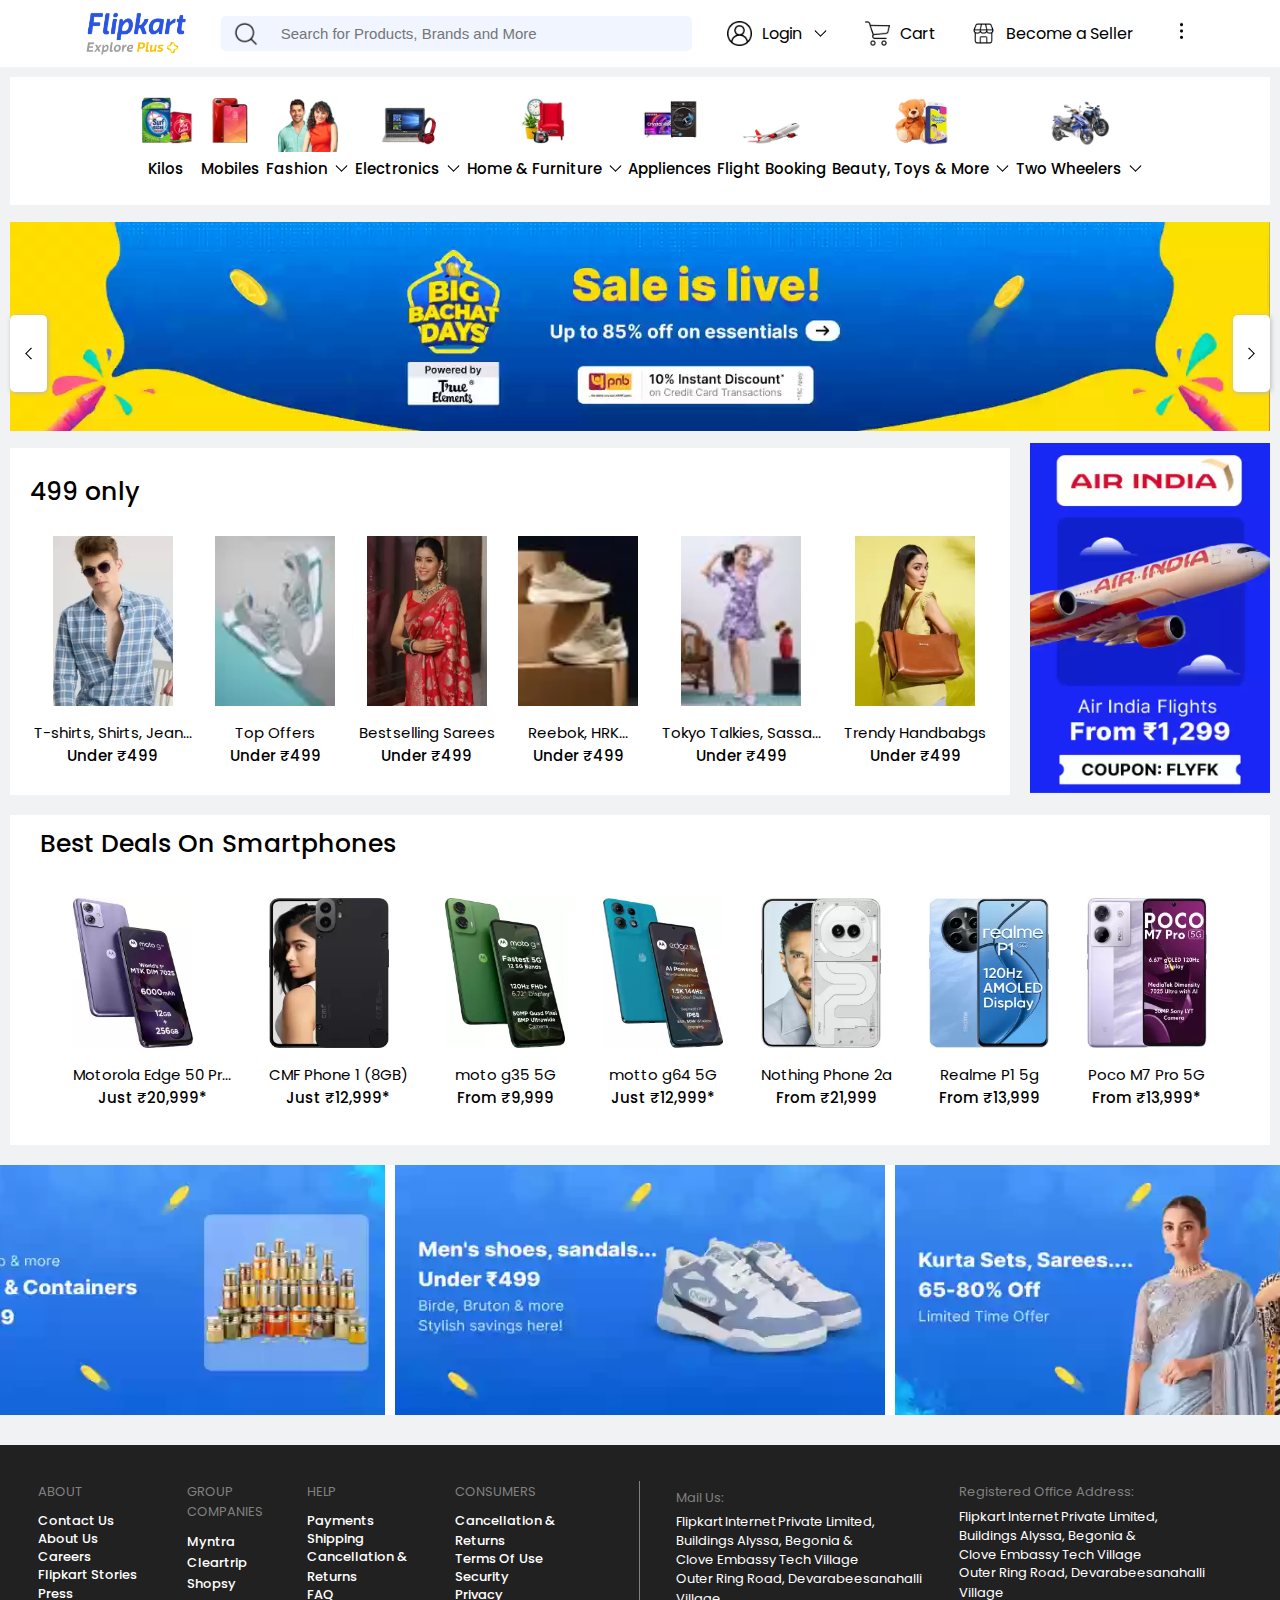
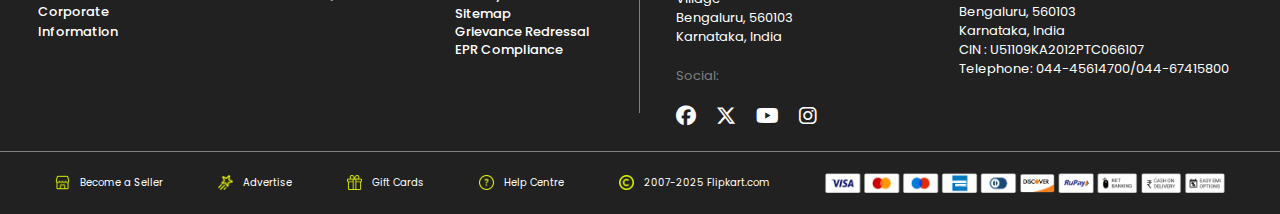
<file: index.html>
<!DOCTYPE html>
<html lang="en">
<head>
    <meta charset="UTF-8">
    <meta name="viewport" content="width=device-width, initial-scale=1.0">
    <link rel="stylesheet" href="style.css">
    <link rel="stylesheet" href="https://cdnjs.cloudflare.com/ajax/libs/font-awesome/6.5.1/css/all.min.css">
    <title>Flipkart</title>
</head>
<body>

    <header>
        <div class="head">
            <img src="./images/logo.png" class="logo-img" alt="flipkart logo">
            <div class="search-bar">
                <img src="./images/search-icon.png" class="header-search-icon" alt="search">
                <input class="search-bar-input" type="text" placeholder="Search for Products, Brands and More">
            </div>
            <div class="login-signup">
                <img src="./images/login-icon.png" class="header-icon" alt="profile">
                <p class="login-signup-text">Login</p>
                <img src="./images/down-arrow.png" class="arrow-icon">
            </div>
            <div class="cart">
                <img src="./images/shopping-cart.png" class="header-icon" alt="cart">
                <p class="cart-text">Cart</p>
            </div>
            <div class="become-a-seller">
                <img src="./images/store.png" class="header-icon" alt="become a seller">
                <p class="become-seller-text">Become a Seller</p>
            </div>
            <div class="info">
                <img src="./images/more.png" class="header-icon">
            </div>
        </div>
    </header>
    
    <section id="category">
        <div class="category-bar">
            <div class="kilos">
                <img src="./images/kilos.webp" alt="kilos" class="category-img">
                <p class="category-text">Kilos</p>
            </div>
            <div class="mobiles">
                <img src="./images/mobiles.webp" alt="mobiles" class="category-img">
                <p class="category-text">Mobiles</p>
            </div>
            <div class="fashion">
                <img src="./images/fashion.webp" alt="fashion" class="category-img">
                <div class="category-text-flex">
                    <p class="category-text">Fashion</p>
                    <img src="./images/down-arrow.png" class="category-arrow-icon">
                </div>
            </div>
            <div class="electronics">
                <img src="./images/electronics.webp" alt="electronics" class="category-img">
                <div class="category-text-flex">
                    <p class="category-text">Electronics</p>
                    <img src="./images/down-arrow.png" class="category-arrow-icon">
                </div>
            </div>
            <div class="home-furniture">
                <img src="./images/home-&-furniture.webp" alt="home & furniture" class="category-img">
                <div class="category-text-flex">
                    <p class="category-text">Home & Furniture</p>
                    <img src="./images/down-arrow.png" class="category-arrow-icon">
                </div>
            </div>
            <div class="appliences">
                <img src="./images/appliences.webp" alt="appliences" class="category-img">
                <p class="category-text">Appliences</p>
            </div>
            <div class="flight-booking">
                <img src="./images/flight-booking.webp" alt="flight booking" class="category-img">
                <p class="category-text">Flight Booking</p>
            </div>
            <div class="beauty-toys-more">
                <img src="./images/beauty-toys-&-more.webp" alt="beauty & toys & more" class="category-img">
                <div class="category-text-flex">
                    <p class="category-text">Beauty, Toys & More</p>
                    <img src="./images/down-arrow.png" class="category-arrow-icon">
                </div>
            </div>
            <div class="two-wheelers">
                <img src="./images/two-wheelers.webp" alt="two wheelers" class="category-img">
                <div class="category-text-flex">
                    <p class="category-text">Two Wheelers</p>
                    <img src="./images/down-arrow.png" class="category-arrow-icon">
                </div>
            </div>
        </div>
    </section>

    <section id="slider">
        <div class="slider-box">
            <div class="banner">
                <div class="arrow-keys">
                    <img src="./images/left-arrow.png" alt="left-slide" class="slide-move">
                    <img src="./images/right-arrow.png" alt="right-slide" class="slide-move">
                </div>
                <img src="./images/slider1.webp" alt="slider1" class="slider-img">
                <!-- <img src="./images/slider2.webp" alt="slider2" class="slider-img">
                <img src="./images/slider3.webp" alt="slider3" class="slider-img">
                <img src="./images/slider4.webp" alt="slider4" class="slider-img">
                <img src="./images/slider5.webp" alt="slider5" class="slider-img">
                <img src="./images/slider6.webp" alt="slider6" class="slider-img">
                <img src="./images/slider7.webp" alt="slider7" class="slider-img">
                <img src="./images/slider8.webp" alt="slider8" class="slider-img"> -->
            </div>
        </div>
    </section>

    <section id="F499-only">
        <div class="F499-only-section">
            <p class="head-text">499 only</p>
            <div class="F499-category-section">
                <div class="cards">
                    <img src="./images/499-1.webp" alt="img1" class="F499-img">
                    <p class="light-text">T-shirts, Shirts, Jean...</p>
                    <p class="bold-text">Under ₹499</p>
                </div>
                <div class="cards">
                    <img src="./images/499-2.webp" alt="img2" class="F499-img">
                    <p class="light-text">Top Offers</p>
                    <p class="bold-text">Under ₹499</p>
                </div>
                <div class="cards">
                    <img src="./images/499-3.webp" alt="img3" class="F499-img">
                    <p class="light-text">Bestselling Sarees</p>
                    <p class="bold-text">Under ₹499</p>
                </div>
                <div class="cards">
                    <img src="./images/499-4.webp" alt="img4" class="F499-img">
                    <p class="light-text">Reebok, HRK...</p>
                    <p class="bold-text">Under ₹499</p>
                </div>
                <div class="cards">
                    <img src="./images/499-5.webp" alt="img5" class="F499-img">
                    <p class="light-text">Tokyo Talkies, Sassa...</p>
                    <p class="bold-text">Under ₹499</p>
                </div>
                <div class="cards">
                    <img src="./images/499-6.webp" alt="img6" class="F499-img">
                    <p class="light-text">Trendy Handbabgs</p>
                    <p class="bold-text">Under ₹499</p>
                </div>
            </div>
        </div>
        <div class="air-india-ad">
            <img src="./images/air-india-ad.webp" alt="ad" class="ad-img">
        </div>
    </section>

    <section id="best-deals-smartphones">
        <p class="head-text1">Best Deals On Smartphones</p>
        <div class="smartphone-bar">
            <div class="smartphone-cards">
                <img src="./images/smartphones.webp" alt="img1" class="smartphone-img">
                <p class="light-text">Motorola Edge 50 Pr...</p>
                <p class="bold-text">Just ₹20,999*</p>
            </div>
            <div class="smartphone-cards">
                <img src="./images/smartphones2.webp" alt="img7" class="smartphone-img">
                <p class="light-text">CMF Phone 1 (8GB)</p>
                <p class="bold-text">Just ₹12,999*</p>
            </div>
            <div class="smartphone-cards">
                <img src="./images/smartphones3.webp" alt="img2" class="smartphone-img">
                <p class="light-text">moto g35 5G</p>
                <p class="bold-text">From ₹9,999</p>
            </div>
            <div class="smartphone-cards">
                <img src="./images/smartphones4.webp" alt="img3" class="smartphone-img">
                <p class="light-text">motto g64 5G</p>
                <p class="bold-text">Just ₹12,999*</p>
            </div>
            <div class="smartphone-cards">
                <img src="./images/smartphones5.webp" alt="img4" class="smartphone-img">
                <p class="light-text">Nothing Phone 2a</p>
                <p class="bold-text">From ₹21,999</p>
            </div>
            <div class="smartphone-cards">
                <img src="./images/smartphones6.webp" alt="img5" class="smartphone-img">
                <p class="light-text">Realme P1 5g</p>
                <p class="bold-text">From ₹13,999</p>
            </div>
            <div class="smartphone-cards">
                <img src="./images/smartphones7.webp" alt="img6" class="smartphone-img">
                <p class="light-text">Poco M7 Pro 5G</p>
                <p class="bold-text">From ₹13,999*</p>
            </div>
        </div>
    </section>

    <section id="flipkart-ad">
        <div class="ad-bar">
            <a href="#"><img src="./images/fk-ad-1.webp" alt="ad-1" class="fk-ad-img"></a>
            <a href="#"><img src="./images/fk-ad-2.webp" alt="ad-2" class="fk-ad-img"></a>
            <a href="#"><img src="./images/fk-ad-3.webp" alt="ad-3" class="fk-ad-img"></a>
        </div>
    </section>

    <footer>
        <section id="footer">
            <div class="footer-flex">
                <div class="about">
                    <p class="footer-head">ABOUT</p>
                    <p class="footer-sub-head">Contact Us</p>
                    <p class="footer-sub-head">About Us</p>
                    <p class="footer-sub-head">Careers</p>
                    <p class="footer-sub-head">Flipkart Stories</p>
                    <p class="footer-sub-head">Press</p>
                    <p class="footer-sub-head">Corporate Information</p>
                </div>
                <div class="group-companies">
                    <p class="footer-head">GROUP COMPANIES</p>
                    <p class="footer-sub-head">Myntra</p>
                    <p class="footer-sub-head">Cleartrip</p>
                    <p class="footer-sub-head">Shopsy</p>
                </div>
                <div class="help">
                    <p class="footer-head">HELP</p>
                    <p class="footer-sub-head">Payments</p>
                    <p class="footer-sub-head">Shipping</p>
                    <p class="footer-sub-head">Cancellation & Returns</p>
                    <p class="footer-sub-head">FAQ</p>
                </div>
                <div class="consumers">
                    <p class="footer-head">CONSUMERS</p>
                    <p class="footer-sub-head">Cancellation & Returns</p>
                    <p class="footer-sub-head">Terms Of Use</p>
                    <p class="footer-sub-head">Security</p>
                    <p class="footer-sub-head">Privacy</p>
                    <p class="footer-sub-head">Sitemap</p>
                    <p class="footer-sub-head">Grievance Redressal</p>
                    <p class="footer-sub-head">EPR Compliance</p>
                </div>
                <div class="footer-line"></div>
                <div class="mail-us">
                    <div class="mail-us-text">
                        <p class="footer-head">Mail Us:</p>
                        <p class="footer-sub-head1">Flipkart Internet Private Limited,</p>
                        <p class="footer-sub-head1">Buildings Alyssa, Begonia &</p>
                        <p class="footer-sub-head1">Clove Embassy Tech Village</p>
                        <p class="footer-sub-head1">Outer Ring Road, Devarabeesanahalli Village</p>
                        <p class="footer-sub-head1">Bengaluru, 560103</p>
                        <p class="footer-sub-head1">Karnataka, India</p>
                    </div>
                    <div class="footer-social-icon">
                        <p class="footer-head">Social:</p>
                        <div class="footer-icon">
                            <i class="fa-brands fa-facebook"></i>
                            <i class="fa-brands fa-x-twitter"></i>
                            <i class="fa-brands fa-youtube"></i>
                            <i class="fa-brands fa-instagram"></i>
                        </div>
                    </div>
                </div>
                <div class="registered-office-address">
                    <p class="footer-head">Registered Office Address:</p>
                    <p class="footer-sub-head1">Flipkart Internet Private Limited,</p>
                    <p class="footer-sub-head1">Buildings Alyssa, Begonia &</p>
                    <p class="footer-sub-head1">Clove Embassy Tech Village</p>
                    <p class="footer-sub-head1">Outer Ring Road, Devarabeesanahalli Village</p>
                    <p class="footer-sub-head1">Bengaluru, 560103</p>
                    <p class="footer-sub-head1">Karnataka, India</p>
                    <p class="footer-sub-head1">CIN : U51109KA2012PTC066107</p>
                    <p class="footer-sub-head1">Telephone: 044-45614700/044-67415800</p>
                </div>
            </div>
        </section>

        <div class="footer-copyright-section">
            <div class="footer-seller">
                <img src="./images/store (2).png" alt="store" class="copyright-img">
                <p class="footer-copyright-text">Become a Seller</p>
            </div>
            <div class="advertise">
                <img src="./images/star.png" alt="star" class="copyright-img">
                <p class="footer-copyright-text">Advertise</p>
            </div>
            <div class="gift-cards">
                <img src="./images/gift.png" alt="gift" class="copyright-img">
                <p class="footer-copyright-text">Gift Cards</p>
            </div>
            <div class="help-centre">
                <img src="./images/question.png" alt="help-centre" class="copyright-img">
                <p class="footer-copyright-text">Help Centre</p>
            </div>
            <div class="copyright">
                <img src="./images/copyright.png" alt="copyright" class="copyright-img">
                <p class="footer-copyright-text">2007-2025 Flipkart.com</p>
            </div>
            <img src="./images/payments-icon.png" alt="payments" class="payments-img">
        </div>
    </footer>
    
</body>
</html>
</file>
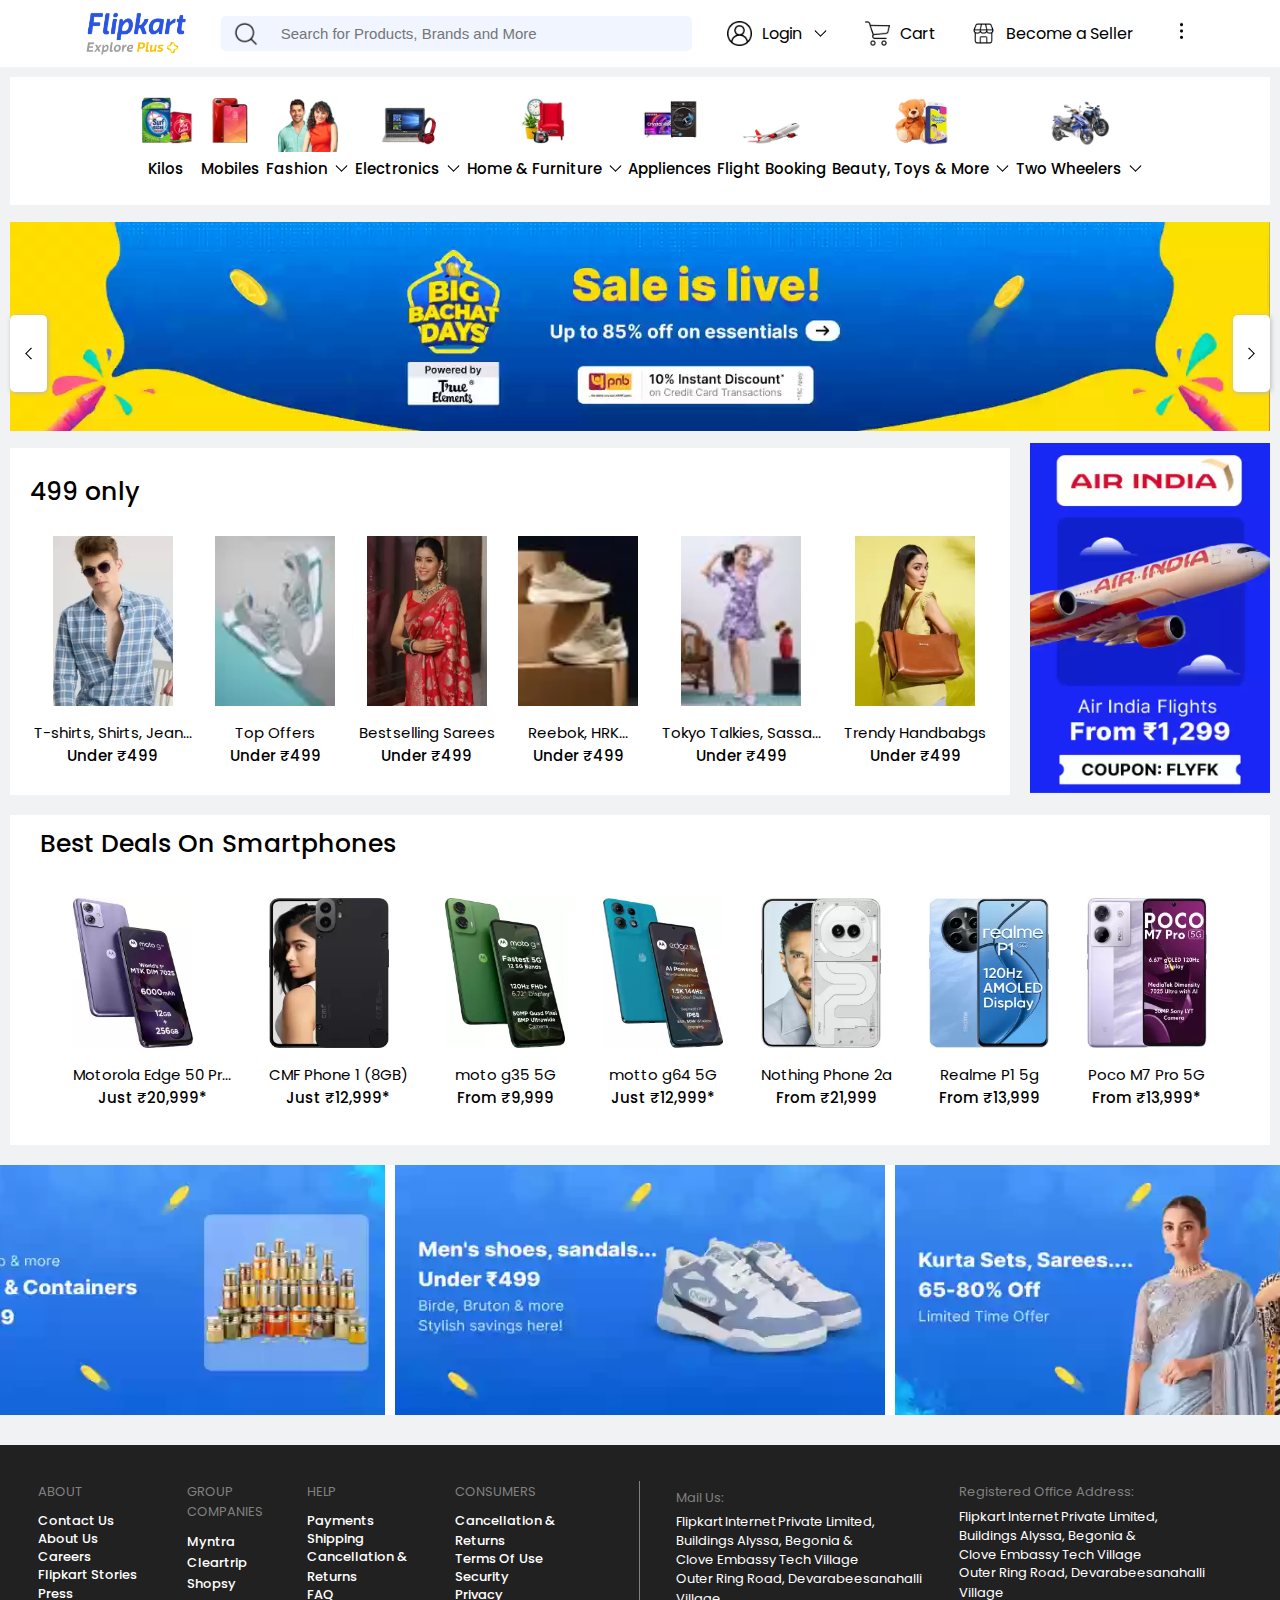
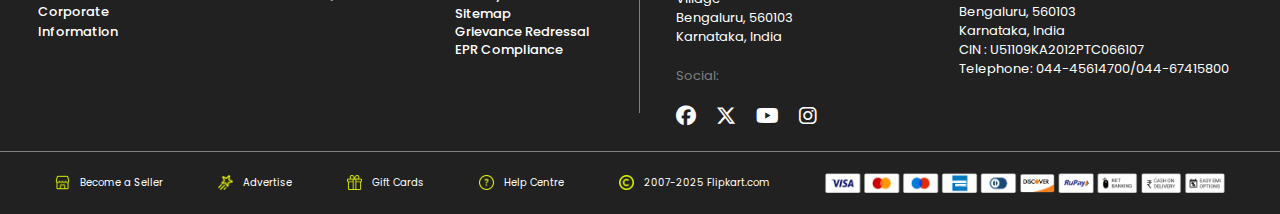
<file: Flipkart/homepage.html>
<!DOCTYPE html>
<html lang="en">
<head>
    <meta charset="UTF-8">
    <meta name="viewport" content="width=device-width, initial-scale=1.0">
    <link rel="stylesheet" href="homepage.css">
    <link rel="stylesheet" href="https://cdnjs.cloudflare.com/ajax/libs/font-awesome/6.5.1/css/all.min.css">
    <title>Flipkart</title>
</head>
<body>

    <header>
        <div class="head">
            <img src="./images/logo.png" class="logo-img" alt="flipkart logo">
            <div class="search-bar">
                <img src="./images/search-icon.png" class="header-search-icon" alt="search">
                <input class="search-bar-input" type="text" placeholder="Search for Products, Brands and More">
            </div>
            <div class="login-signup">
                <img src="./images/login-icon.png" class="header-icon" alt="profile">
                <p class="login-signup-text">Login</p>
                <img src="./images/down-arrow.png" class="arrow-icon">
            </div>
            <div class="cart">
                <img src="./images/shopping-cart.png" class="header-icon" alt="cart">
                <p class="cart-text">Cart</p>
            </div>
            <div class="become-a-seller">
                <img src="./images/store.png" class="header-icon" alt="become a seller">
                <p class="become-seller-text">Become a Seller</p>
            </div>
            <div class="info">
                <img src="./images/more.png" class="header-icon">
            </div>
        </div>
    </header>
    
    <section id="category">
        <div class="category-bar">
            <div class="kilos">
                <img src="./images/kilos.webp" alt="kilos" class="category-img">
                <p class="category-text">Kilos</p>
            </div>
            <div class="mobiles">
                <img src="./images/mobiles.webp" alt="mobiles" class="category-img">
                <p class="category-text">Mobiles</p>
            </div>
            <div class="fashion">
                <img src="./images/fashion.webp" alt="fashion" class="category-img">
                <div class="category-text-flex">
                    <p class="category-text">Fashion</p>
                    <img src="./images/down-arrow.png" class="category-arrow-icon">
                </div>
            </div>
            <div class="electronics">
                <img src="./images/electronics.webp" alt="electronics" class="category-img">
                <div class="category-text-flex">
                    <p class="category-text">Electronics</p>
                    <img src="./images/down-arrow.png" class="category-arrow-icon">
                </div>
            </div>
            <div class="home-furniture">
                <img src="./images/home-&-furniture.webp" alt="home & furniture" class="category-img">
                <div class="category-text-flex">
                    <p class="category-text">Home & Furniture</p>
                    <img src="./images/down-arrow.png" class="category-arrow-icon">
                </div>
            </div>
            <div class="appliences">
                <img src="./images/appliences.webp" alt="appliences" class="category-img">
                <p class="category-text">Appliences</p>
            </div>
            <div class="flight-booking">
                <img src="./images/flight-booking.webp" alt="flight booking" class="category-img">
                <p class="category-text">Flight Booking</p>
            </div>
            <div class="beauty-toys-more">
                <img src="./images/beauty-toys-&-more.webp" alt="beauty & toys & more" class="category-img">
                <div class="category-text-flex">
                    <p class="category-text">Beauty, Toys & More</p>
                    <img src="./images/down-arrow.png" class="category-arrow-icon">
                </div>
            </div>
            <div class="two-wheelers">
                <img src="./images/two-wheelers.webp" alt="two wheelers" class="category-img">
                <div class="category-text-flex">
                    <p class="category-text">Two Wheelers</p>
                    <img src="./images/down-arrow.png" class="category-arrow-icon">
                </div>
            </div>
        </div>
    </section>

    <section id="slider">
        <div class="slider-box">
            <div class="banner">
                <div class="arrow-keys">
                    <img src="./images/left-arrow.png" alt="left-slide" class="slide-move">
                    <img src="./images/right-arrow.png" alt="right-slide" class="slide-move">
                </div>
                <img src="./images/slider1.webp" alt="slider1" class="slider-img">
                <!-- <img src="./images/slider2.webp" alt="slider2" class="slider-img">
                <img src="./images/slider3.webp" alt="slider3" class="slider-img">
                <img src="./images/slider4.webp" alt="slider4" class="slider-img">
                <img src="./images/slider5.webp" alt="slider5" class="slider-img">
                <img src="./images/slider6.webp" alt="slider6" class="slider-img">
                <img src="./images/slider7.webp" alt="slider7" class="slider-img">
                <img src="./images/slider8.webp" alt="slider8" class="slider-img"> -->
            </div>
        </div>
    </section>

    <section id="F499-only">
        <div class="F499-only-section">
            <p class="head-text">499 only</p>
            <div class="F499-category-section">
                <div class="cards">
                    <img src="./images/499-1.webp" alt="img1" class="F499-img">
                    <p class="light-text">T-shirts, Shirts, Jean...</p>
                    <p class="bold-text">Under ₹499</p>
                </div>
                <div class="cards">
                    <img src="./images/499-2.webp" alt="img2" class="F499-img">
                    <p class="light-text">Top Offers</p>
                    <p class="bold-text">Under ₹499</p>
                </div>
                <div class="cards">
                    <img src="./images/499-3.webp" alt="img3" class="F499-img">
                    <p class="light-text">Bestselling Sarees</p>
                    <p class="bold-text">Under ₹499</p>
                </div>
                <div class="cards">
                    <img src="./images/499-4.webp" alt="img4" class="F499-img">
                    <p class="light-text">Reebok, HRK...</p>
                    <p class="bold-text">Under ₹499</p>
                </div>
                <div class="cards">
                    <img src="./images/499-5.webp" alt="img5" class="F499-img">
                    <p class="light-text">Tokyo Talkies, Sassa...</p>
                    <p class="bold-text">Under ₹499</p>
                </div>
                <div class="cards">
                    <img src="./images/499-6.webp" alt="img6" class="F499-img">
                    <p class="light-text">Trendy Handbabgs</p>
                    <p class="bold-text">Under ₹499</p>
                </div>
            </div>
        </div>
        <div class="air-india-ad">
            <img src="./images/air-india-ad.webp" alt="ad" class="ad-img">
        </div>
    </section>

    <section id="best-deals-smartphones">
        <p class="head-text1">Best Deals On Smartphones</p>
        <div class="smartphone-bar">
            <div class="smartphone-cards">
                <img src="./images/smartphones.webp" alt="img1" class="smartphone-img">
                <p class="light-text">Motorola Edge 50 Pr...</p>
                <p class="bold-text">Just ₹20,999*</p>
            </div>
            <div class="smartphone-cards">
                <img src="./images/smartphones2.webp" alt="img7" class="smartphone-img">
                <p class="light-text">CMF Phone 1 (8GB)</p>
                <p class="bold-text">Just ₹12,999*</p>
            </div>
            <div class="smartphone-cards">
                <img src="./images/smartphones3.webp" alt="img2" class="smartphone-img">
                <p class="light-text">moto g35 5G</p>
                <p class="bold-text">From ₹9,999</p>
            </div>
            <div class="smartphone-cards">
                <img src="./images/smartphones4.webp" alt="img3" class="smartphone-img">
                <p class="light-text">motto g64 5G</p>
                <p class="bold-text">Just ₹12,999*</p>
            </div>
            <div class="smartphone-cards">
                <img src="./images/smartphones5.webp" alt="img4" class="smartphone-img">
                <p class="light-text">Nothing Phone 2a</p>
                <p class="bold-text">From ₹21,999</p>
            </div>
            <div class="smartphone-cards">
                <img src="./images/smartphones6.webp" alt="img5" class="smartphone-img">
                <p class="light-text">Realme P1 5g</p>
                <p class="bold-text">From ₹13,999</p>
            </div>
            <div class="smartphone-cards">
                <img src="./images/smartphones7.webp" alt="img6" class="smartphone-img">
                <p class="light-text">Poco M7 Pro 5G</p>
                <p class="bold-text">From ₹13,999*</p>
            </div>
        </div>
    </section>

    <section id="flipkart-ad">
        <div class="ad-bar">
            <a href="#"><img src="./images/fk-ad-1.webp" alt="ad-1" class="fk-ad-img"></a>
            <a href="#"><img src="./images/fk-ad-2.webp" alt="ad-2" class="fk-ad-img"></a>
            <a href="#"><img src="./images/fk-ad-3.webp" alt="ad-3" class="fk-ad-img"></a>
        </div>
    </section>

    <footer>
        <section id="footer">
            <div class="footer-flex">
                <div class="about">
                    <p class="footer-head">ABOUT</p>
                    <p class="footer-sub-head">Contact Us</p>
                    <p class="footer-sub-head">About Us</p>
                    <p class="footer-sub-head">Careers</p>
                    <p class="footer-sub-head">Flipkart Stories</p>
                    <p class="footer-sub-head">Press</p>
                    <p class="footer-sub-head">Corporate Information</p>
                </div>
                <div class="group-companies">
                    <p class="footer-head">GROUP COMPANIES</p>
                    <p class="footer-sub-head">Myntra</p>
                    <p class="footer-sub-head">Cleartrip</p>
                    <p class="footer-sub-head">Shopsy</p>
                </div>
                <div class="help">
                    <p class="footer-head">HELP</p>
                    <p class="footer-sub-head">Payments</p>
                    <p class="footer-sub-head">Shipping</p>
                    <p class="footer-sub-head">Cancellation & Returns</p>
                    <p class="footer-sub-head">FAQ</p>
                </div>
                <div class="consumers">
                    <p class="footer-head">CONSUMERS</p>
                    <p class="footer-sub-head">Cancellation & Returns</p>
                    <p class="footer-sub-head">Terms Of Use</p>
                    <p class="footer-sub-head">Security</p>
                    <p class="footer-sub-head">Privacy</p>
                    <p class="footer-sub-head">Sitemap</p>
                    <p class="footer-sub-head">Grievance Redressal</p>
                    <p class="footer-sub-head">EPR Compliance</p>
                </div>
                <div class="footer-line"></div>
                <div class="mail-us">
                    <div class="mail-us-text">
                        <p class="footer-head">Mail Us:</p>
                        <p class="footer-sub-head1">Flipkart Internet Private Limited,</p>
                        <p class="footer-sub-head1">Buildings Alyssa, Begonia &</p>
                        <p class="footer-sub-head1">Clove Embassy Tech Village</p>
                        <p class="footer-sub-head1">Outer Ring Road, Devarabeesanahalli Village</p>
                        <p class="footer-sub-head1">Bengaluru, 560103</p>
                        <p class="footer-sub-head1">Karnataka, India</p>
                    </div>
                    <div class="footer-social-icon">
                        <p class="footer-head">Social:</p>
                        <div class="footer-icon">
                            <i class="fa-brands fa-facebook"></i>
                            <i class="fa-brands fa-x-twitter"></i>
                            <i class="fa-brands fa-youtube"></i>
                            <i class="fa-brands fa-instagram"></i>
                        </div>
                    </div>
                </div>
                <div class="registered-office-address">
                    <p class="footer-head">Registered Office Address:</p>
                    <p class="footer-sub-head1">Flipkart Internet Private Limited,</p>
                    <p class="footer-sub-head1">Buildings Alyssa, Begonia &</p>
                    <p class="footer-sub-head1">Clove Embassy Tech Village</p>
                    <p class="footer-sub-head1">Outer Ring Road, Devarabeesanahalli Village</p>
                    <p class="footer-sub-head1">Bengaluru, 560103</p>
                    <p class="footer-sub-head1">Karnataka, India</p>
                    <p class="footer-sub-head1">CIN : U51109KA2012PTC066107</p>
                    <p class="footer-sub-head1">Telephone: 044-45614700/044-67415800</p>
                </div>
            </div>
        </section>

        <div class="footer-copyright-section">
            <div class="footer-seller">
                <img src="./images/store (2).png" alt="store" class="copyright-img">
                <p class="footer-copyright-text">Become a Seller</p>
            </div>
            <div class="advertise">
                <img src="./images/star.png" alt="star" class="copyright-img">
                <p class="footer-copyright-text">Advertise</p>
            </div>
            <div class="gift-cards">
                <img src="./images/gift.png" alt="gift" class="copyright-img">
                <p class="footer-copyright-text">Gift Cards</p>
            </div>
            <div class="help-centre">
                <img src="./images/question.png" alt="help-centre" class="copyright-img">
                <p class="footer-copyright-text">Help Centre</p>
            </div>
            <div class="copyright">
                <img src="./images/copyright.png" alt="copyright" class="copyright-img">
                <p class="footer-copyright-text">2007-2025 Flipkart.com</p>
            </div>
            <img src="./images/payments-icon.png" alt="payments" class="payments-img">
        </div>
    </footer>
    
</body>
</html>
</file>
<file: style.css>
@import url('https://fonts.googleapis.com/css2?family=Poppins:wght@300;400;500;600;700&display=swap');

body{
    margin: 0;
    padding: 0;
    font-family: "Poppins" , sans-serif;
    background-color: rgb(241, 242, 244);
}

/* header css */

header{
    background-color: white;
    padding: 5px 0;
}
.header-icon{
    width: 25px;
    height: 25px;
}
.arrow-icon{
    width: 17px;
    height: 17px;
}
.header-search-icon{
    width: 30px;
    height: 30px;
    padding-left: 10px;
}
.logo-img{
    width: 100px;
    height: 45px;
}
.head{
    align-items: center;
    display: flex;
    margin: 0 4%;
    justify-content: space-evenly;
}
.search-bar , .login-signup , .cart , .become-a-seller {
    display: flex;
    align-items: center;
    gap: 10px;
} 
.search-bar{
    width: 40%;
    background-color: rgb(240, 245, 255);
    border-radius: 5px;
}
input{
    border: 0px;
    outline: none;
    background-color: rgb(240, 245, 255);
    font-size: 15px;
    width: 300px;
    padding: 2%;
}

.login-signup:hover{
    background-color: rgb(42, 85, 229);
    color: white;
}


/* category */

#category{
    border: 0;
    background-color: white;
    margin: 10px 10px;
    padding: 15px 0 10px 0;
}
.category-bar{
    margin: 0 10%;
    display: flex;
    justify-content: space-between;
}
.kilos , .mobiles , .fashion , .electronics , .home-furniture , .appliences , .flight-booking , .beauty-toys-more , .two-wheelers{
    display: flex;
    flex-direction: column;
    align-items: center;
}
.category-text{
    margin-top: 5px;
    font-size: 15px;
    font-weight: 500;
}
.category-text-flex{
    display: flex;
    gap: 5px;
}
.category-img{
    width: 60px;
    height: 60px;
}
.category-arrow-icon{
    width: 17px;
    height: 17px;
    margin-top: 8px;
}


/* banner slider */

#slider{
    border: 0;
    background-color: rgb(241, 242, 244);
    margin: 5px 10px;
}
.slide-move{
    width: 17px;
    height: 17px;
    border: 0px solid black;
    border-radius: 5px;
    box-shadow: 1px 1px 5px rgb(184, 184, 184);
    background-color: white;
    padding: 30px 10px;
    cursor: pointer;
    z-index: 1;
}
.slider-box{
    display: flex;
    align-items: center;
}
.slider-img{
    width: 100%;
    margin-top: -170px;
}
.arrow-keys{
    display: flex;
    justify-content: space-between;
    z-index: 1;
    margin-top: 100px;
}


/* 499 section  */
.F499-only-section{
    border: 0;
    background-color: white;
    width: 90%;
    margin: 5px 10px;
}
#F499-only{
    display: flex;
    justify-content: space-between;
}
.F499-category-section{
    display: flex;
    justify-content: space-evenly;
}
.cards{
    display: flex;
    flex-direction: column;
    align-items: center;
}
.head-text{
    font-size: 25px;
    font-weight: 500;
    padding: 0 20px;
}
.light-text{
    font-size: 15px;
}
.bold-text{
    font-size: 15px;
    margin-top: -15px;
    font-weight: 500;
}
.F499-img{
    width: 120px;
    height: 170px;
}
.ad-img{
    margin: 0 10px;
    width: 240px;
    height: 350px;
}
.F499-img:hover{
    width: 125px;
    height: 175px;
    cursor: pointer;
}


/* best deal on smartphone  */

#best-deals-smartphones{
    border: 0;
    background-color: white;
    margin: -10px 10px;
    height: 330px;
}
.head-text1{
    padding: 10px 30px;
    font-size: 25px;
    font-weight: 500;
}
.smartphone-cards{
    text-align: center;
    display: flex;
    flex-direction: column
}
.smartphone-bar{
    display: flex;
    justify-content: space-between;
    margin: 0 5%;
}
.smartphone-img{
    width: 120px;
    height: 150px;
}
.smartphone-img:hover{
    width: 125px;
    height: 155px;
    cursor: pointer;
}


/* flipkart ads banner  */

#flipkart-ad{
    margin: 30px 10px;
    border: 0;
    height: 250px;
    background-color: white;
}
.ad-bar{
    display: flex;
    gap: 10px;
    align-items: center;
    justify-content: center;
}
.fk-ad-img{
    width: 490px;
    height: 250px;
}

/* footer  */

#footer{
    background-color: rgb(33, 33, 33);
}
.footer-line{
    margin: 3% 3% 1% 3%;
    border-right: 1px solid grey;
}
.footer-flex{
    display: flex;
    padding-bottom: 2%;
    color: white;
    margin: 0 3%;
    justify-content: space-evenly;
}
.about , .group-companies , .help , .consumers , .mail-us-text , .registered-office-address{
    display: flex;
    flex-direction: column;
    margin-top: 2%;
}
.mail-us{
    margin-top: 2%;
    display: flex;
    flex-direction: column;
    gap: 20px;
}
.footer-icon{
    margin-top: 10%;
    display: flex;
    gap: 20px;
}
.fa-brands{
    font-size: 20px;
}
.footer-head{
    margin-bottom: -3%;
    font-size: 13px;
    color: grey;
}
.footer-sub-head{
    font-size: 13px;
    margin-bottom: -10%;
    font-weight: 500;
}
.footer-sub-head1{
    font-size: 13px;
    margin-bottom: -5%;
}


/* copyright section  */
.copyright-img{
    width: 15px;
    height: 15px;
}
.footer-copyright-section{
    padding: 1% 0;
    border-top: 1px solid grey;
    display: flex;
    color: white;
    align-items: center;
    justify-content: space-evenly;
    background-color: rgb(33, 33, 33);
}
.payments-img{
    width: 400px;
    height: 20px;
}
.footer-seller , .advertise , .gift-cards , .help-centre , .copyright{
    display: flex;
    align-items: center;
    gap: 10px;
    font-size: 10px;
}
</file>
<file: Flipkart/homepage.css>
@import url('https://fonts.googleapis.com/css2?family=Poppins:wght@300;400;500;600;700&display=swap');

body{
    margin: 0;
    padding: 0;
    font-family: "Poppins" , sans-serif;
    background-color: rgb(241, 242, 244);
}

/* header css */

header{
    background-color: white;
    padding: 5px 0;
}
.header-icon{
    width: 25px;
    height: 25px;
}
.arrow-icon{
    width: 17px;
    height: 17px;
}
.header-search-icon{
    width: 30px;
    height: 30px;
    padding-left: 10px;
}
.logo-img{
    width: 100px;
    height: 45px;
}
.head{
    align-items: center;
    display: flex;
    margin: 0 4%;
    justify-content: space-evenly;
}
.search-bar , .login-signup , .cart , .become-a-seller {
    display: flex;
    align-items: center;
    gap: 10px;
} 
.search-bar{
    width: 40%;
    background-color: rgb(240, 245, 255);
    border-radius: 5px;
}
input{
    border: 0px;
    outline: none;
    background-color: rgb(240, 245, 255);
    font-size: 15px;
    width: 300px;
    padding: 2%;
}

.login-signup:hover{
    background-color: rgb(42, 85, 229);
    color: white;
}


/* category */

#category{
    border: 0;
    background-color: white;
    margin: 10px 10px;
    padding: 15px 0 10px 0;
}
.category-bar{
    margin: 0 10%;
    display: flex;
    justify-content: space-between;
}
.kilos , .mobiles , .fashion , .electronics , .home-furniture , .appliences , .flight-booking , .beauty-toys-more , .two-wheelers{
    display: flex;
    flex-direction: column;
    align-items: center;
}
.category-text{
    margin-top: 5px;
    font-size: 15px;
    font-weight: 500;
}
.category-text-flex{
    display: flex;
    gap: 5px;
}
.category-img{
    width: 60px;
    height: 60px;
}
.category-arrow-icon{
    width: 17px;
    height: 17px;
    margin-top: 8px;
}


/* banner slider */

#slider{
    border: 0;
    background-color: rgb(241, 242, 244);
    margin: 5px 10px;
}
.slide-move{
    width: 17px;
    height: 17px;
    border: 0px solid black;
    border-radius: 5px;
    box-shadow: 1px 1px 5px rgb(184, 184, 184);
    background-color: white;
    padding: 30px 10px;
    cursor: pointer;
    z-index: 1;
}
.slider-box{
    display: flex;
    align-items: center;
}
.slider-img{
    width: 100%;
    margin-top: -170px;
}
.arrow-keys{
    display: flex;
    justify-content: space-between;
    z-index: 1;
    margin-top: 100px;
}


/* 499 section  */
.F499-only-section{
    border: 0;
    background-color: white;
    width: 90%;
    margin: 5px 10px;
}
#F499-only{
    display: flex;
    justify-content: space-between;
}
.F499-category-section{
    display: flex;
    justify-content: space-evenly;
}
.cards{
    display: flex;
    flex-direction: column;
    align-items: center;
}
.head-text{
    font-size: 25px;
    font-weight: 500;
    padding: 0 20px;
}
.light-text{
    font-size: 15px;
}
.bold-text{
    font-size: 15px;
    margin-top: -15px;
    font-weight: 500;
}
.F499-img{
    width: 120px;
    height: 170px;
}
.ad-img{
    margin: 0 10px;
    width: 240px;
    height: 350px;
}
.F499-img:hover{
    width: 125px;
    height: 175px;
    cursor: pointer;
}


/* best deal on smartphone  */

#best-deals-smartphones{
    border: 0;
    background-color: white;
    margin: -10px 10px;
    height: 330px;
}
.head-text1{
    padding: 10px 30px;
    font-size: 25px;
    font-weight: 500;
}
.smartphone-cards{
    text-align: center;
    display: flex;
    flex-direction: column
}
.smartphone-bar{
    display: flex;
    justify-content: space-between;
    margin: 0 5%;
}
.smartphone-img{
    width: 120px;
    height: 150px;
}
.smartphone-img:hover{
    width: 125px;
    height: 155px;
    cursor: pointer;
}


/* flipkart ads banner  */

#flipkart-ad{
    margin: 30px 10px;
    border: 0;
    height: 250px;
    background-color: white;
}
.ad-bar{
    display: flex;
    gap: 10px;
    align-items: center;
    justify-content: center;
}
.fk-ad-img{
    width: 490px;
    height: 250px;
}

/* footer  */

#footer{
    background-color: rgb(33, 33, 33);
}
.footer-line{
    margin: 3% 3% 1% 3%;
    border-right: 1px solid grey;
}
.footer-flex{
    display: flex;
    padding-bottom: 2%;
    color: white;
    margin: 0 3%;
    justify-content: space-evenly;
}
.about , .group-companies , .help , .consumers , .mail-us-text , .registered-office-address{
    display: flex;
    flex-direction: column;
    margin-top: 2%;
}
.mail-us{
    margin-top: 2%;
    display: flex;
    flex-direction: column;
    gap: 20px;
}
.footer-icon{
    margin-top: 10%;
    display: flex;
    gap: 20px;
}
.fa-brands{
    font-size: 20px;
}
.footer-head{
    margin-bottom: -3%;
    font-size: 13px;
    color: grey;
}
.footer-sub-head{
    font-size: 13px;
    margin-bottom: -10%;
    font-weight: 500;
}
.footer-sub-head1{
    font-size: 13px;
    margin-bottom: -5%;
}


/* copyright section  */
.copyright-img{
    width: 15px;
    height: 15px;
}
.footer-copyright-section{
    padding: 1% 0;
    border-top: 1px solid grey;
    display: flex;
    color: white;
    align-items: center;
    justify-content: space-evenly;
    background-color: rgb(33, 33, 33);
}
.payments-img{
    width: 400px;
    height: 20px;
}
.footer-seller , .advertise , .gift-cards , .help-centre , .copyright{
    display: flex;
    align-items: center;
    gap: 10px;
    font-size: 10px;
}
</file>
